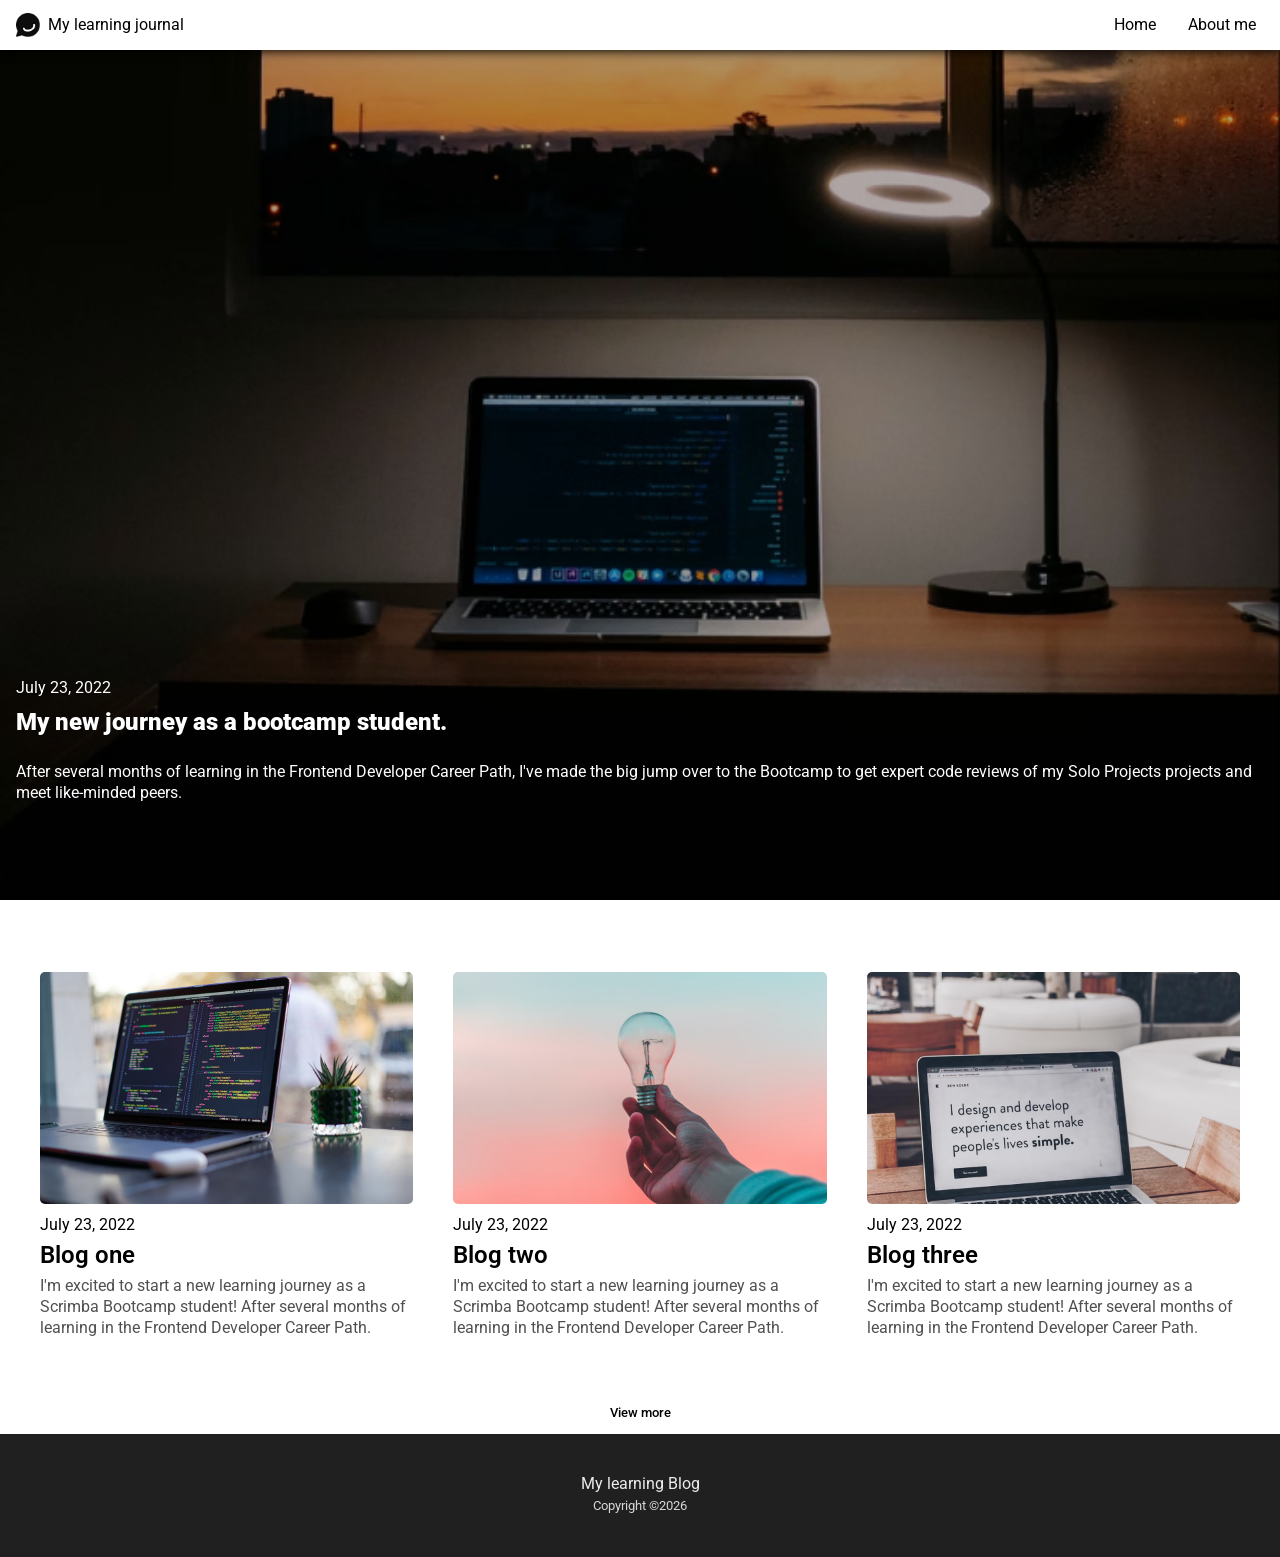
<file: index.html>
<!DOCTYPE html>
<html lang="en">
<head>
    <meta charset="UTF-8">
    <meta name="viewport" content="width=device-width, initial-scale=1.0">
    <title>Learning Blog</title>

    <link rel="stylesheet" href="css/styles.css">

    <!-- Favicons  -->
    <link rel="icon" type="image/x-icon" href="assets/favicons/favicon.ico">
    <link rel="icon" type="image/png" sizes="16x16" href="assets/favicons/favicon-16x16.png">
    <link rel="icon" type="image/png" sizes="32x32" href="assets/favicons/favicon-32x32.png">
    <link rel="apple-touch-icon" sizes="180x180" href="assets/favicons/apple-touch-icon.png">
    <link rel="manifest" href="assets/favicons/site.webmanifest">


    <!-- Google Font  -->
    <link rel="preconnect" href="https://fonts.googleapis.com">
    <link rel="preconnect" href="https://fonts.gstatic.com" crossorigin>
    <link href="https://fonts.googleapis.com/css2?family=Roboto:wght@400;500;600;900&display=swap" rel="stylesheet">

    <script src="js/script.js" type="module" defer></script>
</head>
<body> 
    <header>
            <div class="logo">
                <img src="assets/images/logo.png" alt="">
                <div class="logo-text">My learning journal</div>
            </div>
            <nav>
                <ul>
                    <li>
                        <a href="index.html">Home</a>
                    </li>
                    <li>
                        <a href="about.html">About me</a>
                    </li>
                </ul>
            </nav>
    </header>
    <main>
        <section class="hero">
           <div class="container">
                <time datetime="2022-07-23">July 23, 2022</time>
                <h1>My new journey as a bootcamp student.</h1>
                <p>After several months of learning in the Frontend Developer Career Path, I've made the big jump over to the Bootcamp to get expert code reviews of my Solo Projects projects and meet like-minded peers.</p>
           </div>
        </section>
    </main>

    <section class="articles" id="articles">

    </section>
    <button class="view-more-btn">View more</button>
    <footer>
        <p>My learning Blog</p>
    </footer>
</body>
</html>
</file>
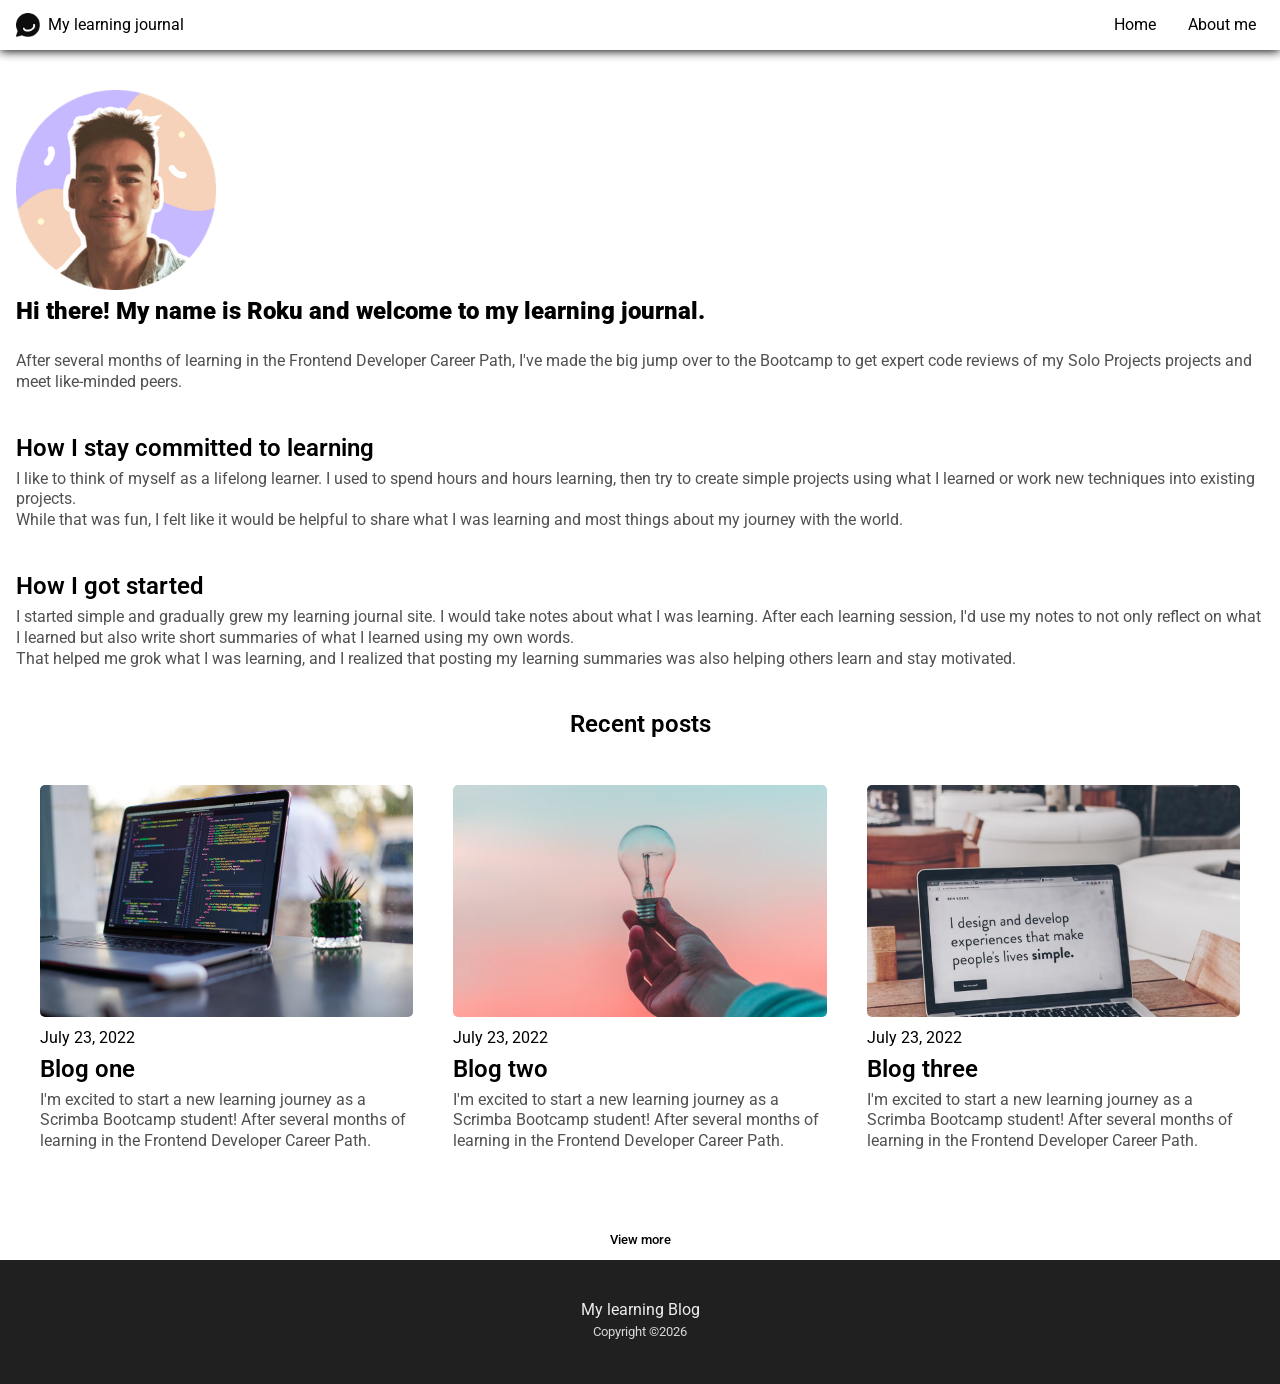
<file: about.html>
<!DOCTYPE html>
<html lang="en">
<head>
    <meta charset="UTF-8">
    <meta name="viewport" content="width=device-width, initial-scale=1.0">
    <title>About me</title>

    <link rel="stylesheet" href="css/styles.css">
    <link rel="stylesheet" href="css/about.css">

    <!-- Favicons  -->
    <link rel="icon" type="image/x-icon" href="assets/favicons/favicon.ico">
    <link rel="icon" type="image/png" sizes="16x16" href="assets/favicons/favicon-16x16.png">
    <link rel="icon" type="image/png" sizes="32x32" href="assets/favicons/favicon-32x32.png">
    <link rel="apple-touch-icon" sizes="180x180" href="assets/favicons/apple-touch-icon.png">
    <link rel="manifest" href="assets/favicons/site.webmanifest">


    <!-- Google Font  -->
    <link rel="preconnect" href="https://fonts.googleapis.com">
    <link rel="preconnect" href="https://fonts.gstatic.com" crossorigin>
    <link href="https://fonts.googleapis.com/css2?family=Roboto:wght@400;500;600;900&display=swap" rel="stylesheet">

    <script src="js/script.js" type="module" defer></script>
</head>
<body>
    <header>
        <div class="logo">
            <img src="assets/images/logo.png" alt="">
            <div class="logo-text">My learning journal</div>
        </div>
        <nav>
            <ul>
                <li>
                    <a href="index.html">Home</a>
                </li>
                <li>
                    <a href="about.html">About me</a>
                </li>
            </ul>
        </nav>
    </header>
    <main>
        <section class="about-intro">
            <div class="container">
                <img src="assets/images/about-profile-image.png" alt="A headshot of Roku" class="about-profile-image">
                <h1>Hi there! My name is Roku and welcome to my learning journal.</h1>
                <p>After several months of learning in the Frontend Developer Career Path, I've made the big jump over to the Bootcamp to get expert code reviews of my Solo Projects projects and meet like-minded peers.</p>
            </div>
        </section>

        <section>
            <div class="container">
                <h2>How I stay committed to learning</h2>
                <p>I like to think of myself as a lifelong learner. I used to spend hours and hours learning, then try to create simple projects using what I learned or work new techniques into existing projects.</p>
                <p>While that was fun, I felt like it would be helpful to share what I was learning and most things about my journey with the world.</p>
            </div>
        </section>

        <section>
            <div class="container">
                <h2>How I got started</h2>
                <p>I started simple and gradually grew my learning journal site. I would take notes about what I was learning. After each learning session, I'd use my notes to not only reflect on what I learned but also write short summaries of what I learned using my own words.</p>
                <p>That helped me grok what I was learning, and I realized that posting my learning summaries was also helping others learn and stay motivated.</p>
            </div>
        </section>
    </main>

    <section class="recent-posts-section">
        <h2 class="recent-posts-title">Recent posts</h2>
        <div class="articles" id="articles">

        </div>
        
    </section>
    <button class="view-more-btn">View more</button>
    <footer>
        <p>My learning Blog</p>
    </footer>
</body>
</html>
</file>
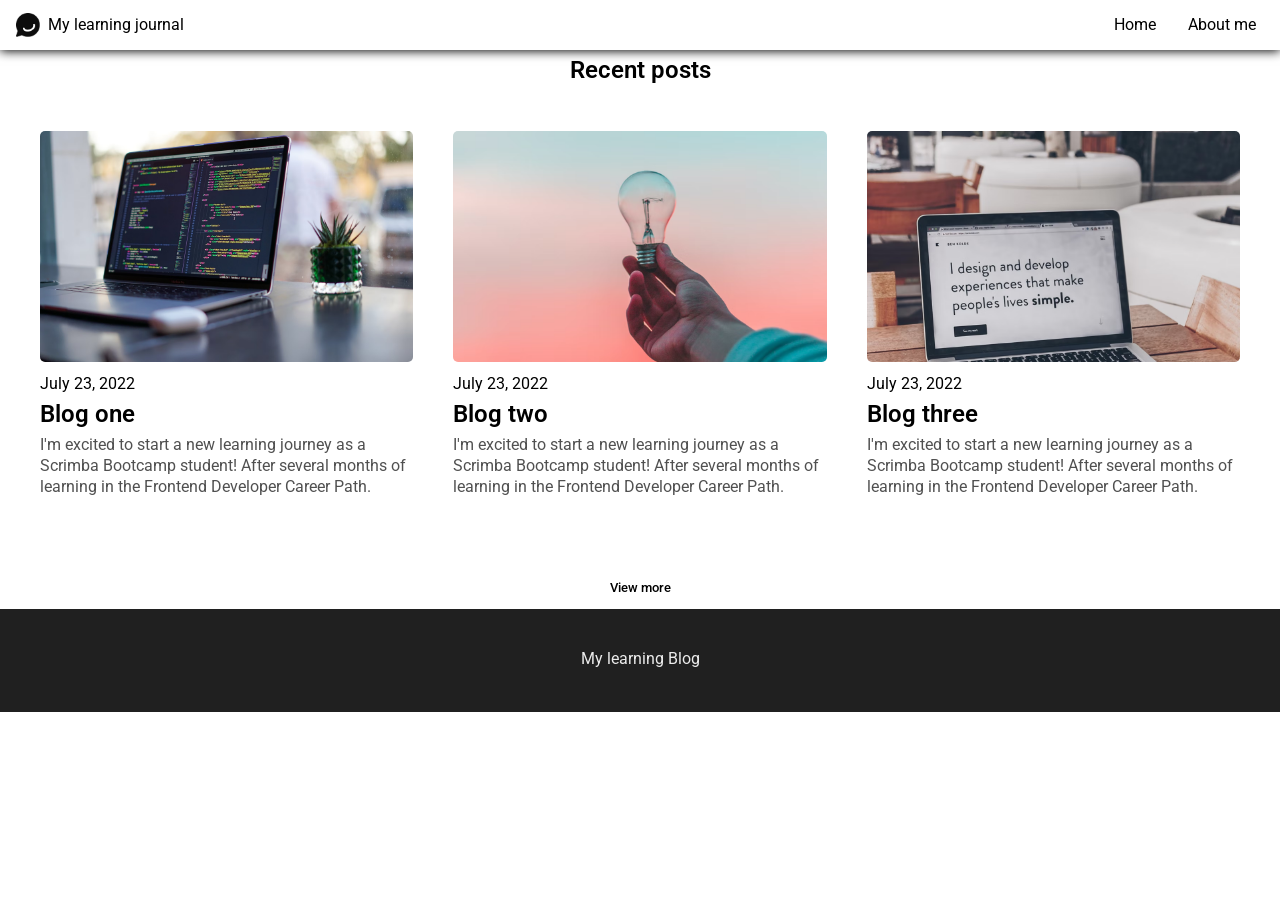
<file: blog.html>
<!DOCTYPE html>
<html lang="en">
<head>
    <meta charset="UTF-8">
    <meta name="viewport" content="width=device-width, initial-scale=1.0">
    <title></title>

    <link rel="stylesheet" href="css/styles.css">
    <link rel="stylesheet" href="css/blog.css">

    <!-- Favicons  -->
    <link rel="icon" type="image/x-icon" href="assets/favicons/favicon.ico">
    <link rel="icon" type="image/png" sizes="16x16" href="assets/favicons/favicon-16x16.png">
    <link rel="icon" type="image/png" sizes="32x32" href="assets/favicons/favicon-32x32.png">
    <link rel="apple-touch-icon" sizes="180x180" href="assets/favicons/apple-touch-icon.png">
    <link rel="manifest" href="assets/favicons/site.webmanifest">


    <!-- Google Font  -->
    <link rel="preconnect" href="https://fonts.googleapis.com">
    <link rel="preconnect" href="https://fonts.gstatic.com" crossorigin>
    <link href="https://fonts.googleapis.com/css2?family=Roboto:wght@400;500;600;900&display=swap" rel="stylesheet">

    <script src="js/script.js" type="module" defer></script>
</head>
<body>
    <header>
        <div class="logo">
            <img src="assets/images/logo.png" alt="">
             <div class="logo-text">My learning journal</div>
        </div>
        <nav>
            <ul>
                <li>
                    <a href="index.html">Home</a>
                </li>
                <li>
                    <a href="about.html">About me</a>
                </li>
            </ul>
        </nav>
    </header>

    <main>
        <div id="blog-post" class="blog-post">

        </div>
    </main>

    <section class="recent-posts-section">
        <h2 class="recent-posts-title">Recent posts</h2>
        <div class="articles" id="articles">
        </div>
    </section>    

    <button class="view-more-btn">View more</button>
    <footer>
        <p>My learning Blog</p>
    </footer>
</body>
</html>
</file>
<file: css/styles.css>
*,
*::before,
*::after {
    margin: 0;
    padding: 0;
    box-sizing: border-box;
}

:root {
    --header-height: 50px;
}

body {
    font-family: "Roboto", sans-serif;
    font-size: 1rem;
    line-height: 1.3;
}

h1 {
    font-weight: 900;
    margin-bottom: 1em;
}

h2 {
    font-weight: 600;
    margin: 0.2em 0;
}

p:not(.hero p, footer p) {
    color: #505050;
}

header {
    width: 100%;
    min-height: var(--header-height);
    background: #fff;
    box-shadow: 0px 1px 10px;
    padding: 0.8em 1em;
    display: flex;
    justify-content: space-between;
    align-items: center;
    position: sticky;
    top: 0;
    left: 0;
    z-index: 999;
}

nav ul {
    list-style-type: none;
    display: flex;
    gap: 1em;
}

nav ul a {
    text-decoration: none;
    color: #000;
    padding: 0.3em 0.5em;
    border-radius: 5px;
    transition: background-color 0.4s, color 0.4s;
}

nav ul a:hover {
    background-color: #000;
    color: #fff;
}

.logo {
    display: flex;
    align-items: center;
    gap: 0.5em;
}

.logo img {
    width: 24px;
    height: 24px;
}

.hero {
    background-image: url("../assets/images/article-img-hero.png");
    background-size: cover;
    background-position: center;
    background-repeat: no-repeat;
    background-color: #000;
    mix-blend-mode: darken;
    color: #fff;
    min-height: calc((100vh - var(--header-height)));
    min-height: calc((100dvh - var(--header-height)));
    padding-bottom: 6em;
    display: flex;
    align-items: flex-end;
    margin-bottom: 2rem;
}

.hero time {
    display: inline-block;
    margin-bottom: 0.5em;
}

.container {
    margin: 0 1rem;
}

.articles {
    display: grid;

    @media (width > 700px) {
        grid-template-columns: repeat(auto-fit, minmax(300px, 1fr));
        gap: 2.5em;
        padding: 2.5em;

        .article {
            margin: 0;
        }

        .container {
            margin: 0;
        }
    }
}

.article {
    margin: 2rem 0;
    
}

.article time {
    display: inline-block;
    margin-top: 0.7em;
}

.view-more-btn {
    display: block;
    margin-top: 2em;
    margin-bottom: 1em;
    margin-inline: auto;
    font-family: inherit;
    font-weight: 500;
    background: none;
    border: none;
    cursor: pointer;
}

.view-more-btn:hover,
.view-more-btn:focus-visible {
    text-decoration: 1px underline;
}
 
footer {
    background: #202020;
    color: #fff;
    padding: 2.5em 0;
    text-align: center;
}

footer p {
    color: #ECECEC;
    margin-bottom: 0.2em;
}

footer .copyright-text {
    color: #D7D7D7;
    font-size: 0.8rem;
}

.article-img-container {
    border-radius: 5px;
    overflow: hidden;
}

.article img {
    display: block;
    width: 100%;
    transition: transform .4s;
}

.article img:hover {
    transform: scale(1.2);
}
</file>
<file: css/about.css>
section {
    margin: 2.5rem 0;
}

.about-profile-image {
    width: 200px;
}

.recent-posts-title {
    text-align:center;
}
</file>
<file: css/blog.css>
.blog-post {
    padding: 0 2em;

    @media (width > 700px) {
        max-width: 1000px;
        margin: auto;
    }
}

.blog-post img {
    display: block;
    margin-bottom: 2em;
    width: 100%;
}

.blog-post img:hover {
    transform: scale(1);
}

p:not(footer p) {
    margin-bottom: 1em;
}

.recent-posts-title {
    text-align: center;
}
</file>
